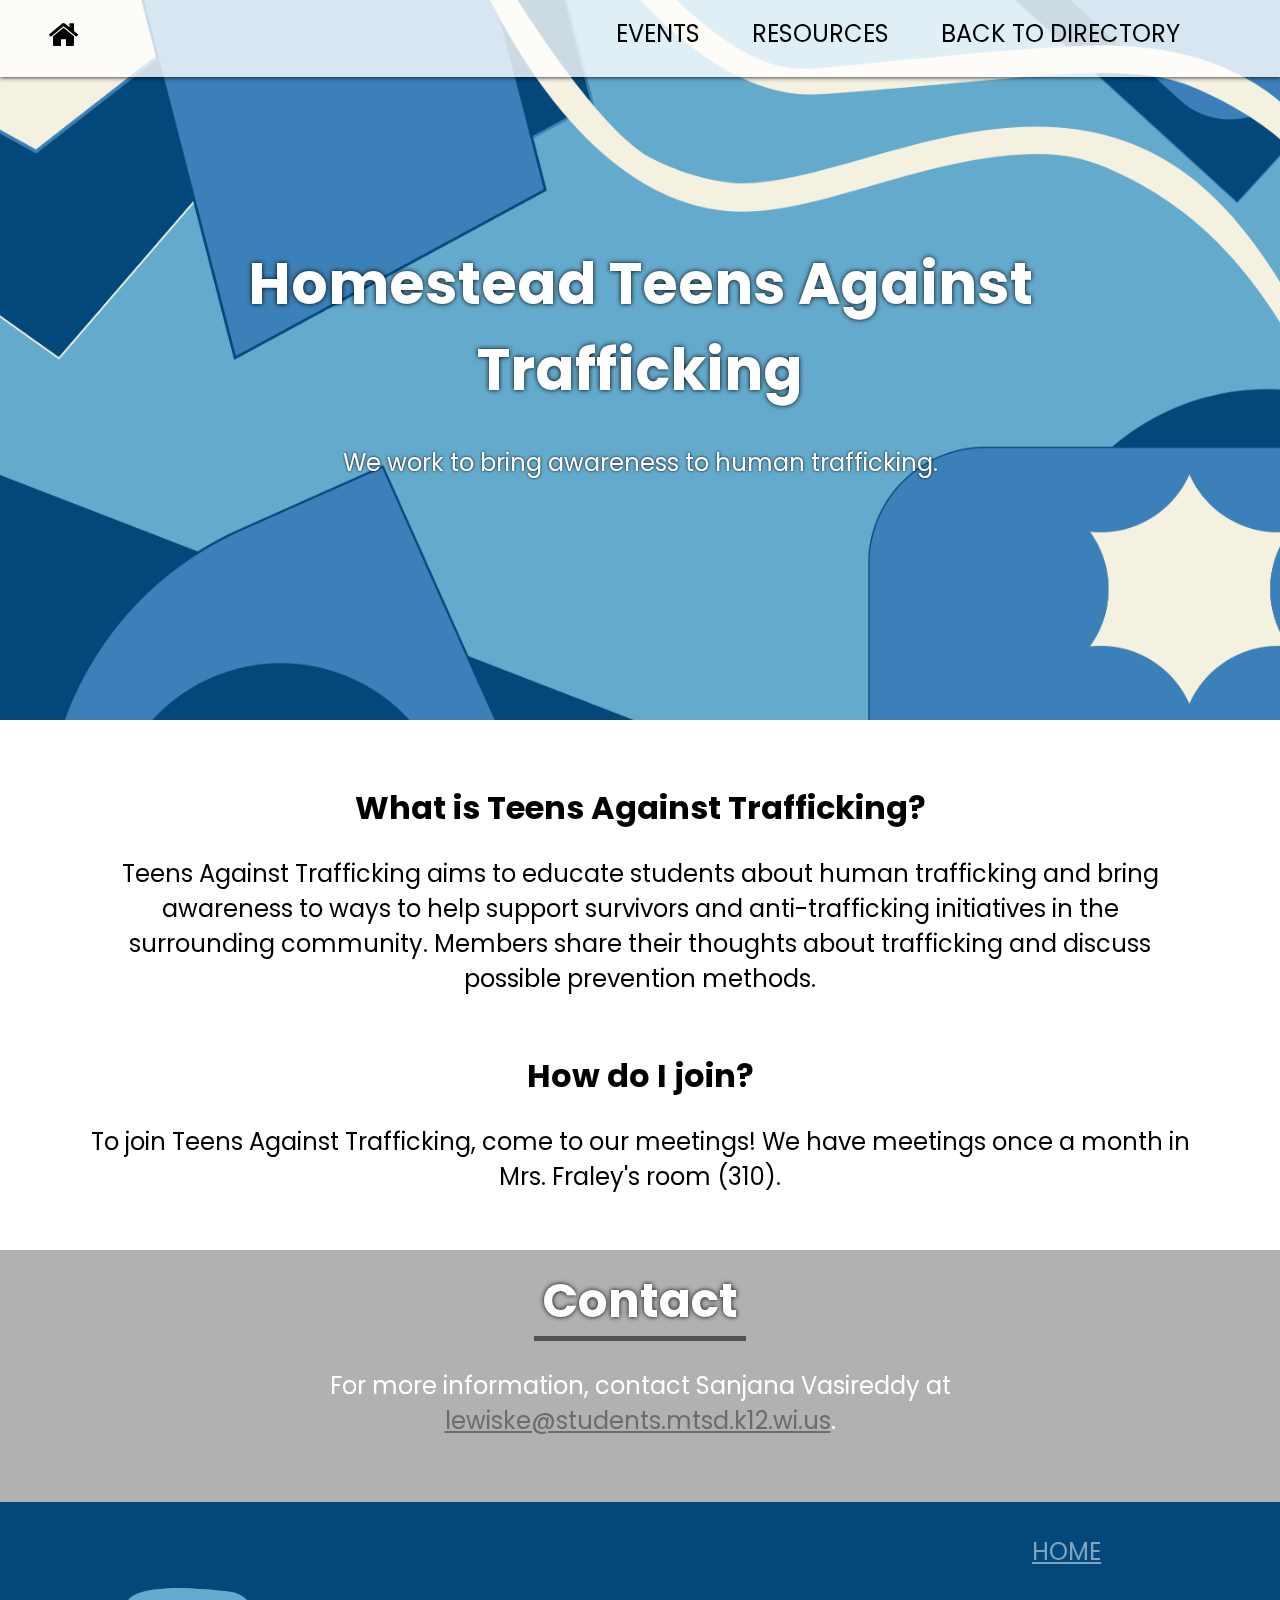
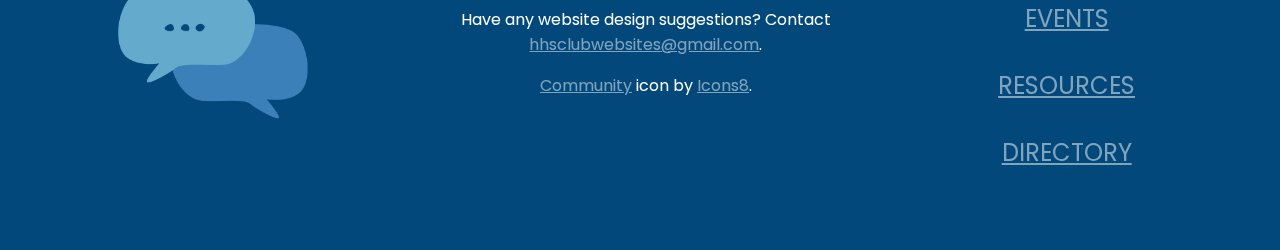
<file: index.html>
<!DOCTYPE html>
<html>
    <head>
            <title>Teens Against Trafficking</title>
            <meta charset="UTF-8"/>
            <link rel="stylesheet" href="style.css"/>
            <link rel="shortcut icon" href="images/TAT Icon.png" type="image/x-icon"/>
            <link rel="preconnect" href="https://fonts.googleapis.com">
            <link rel="preconnect" href="https://fonts.gstatic.com" crossorigin>
            <link href="https://fonts.googleapis.com/css2?family=Poppins:wght@400;800&display=swap" rel="stylesheet">
            <link rel="preconnect" href="https://fonts.googleapis.com">
            <link rel="preconnect" href="https://fonts.gstatic.com" crossorigin>
            <link href="https://fonts.googleapis.com/css2?family=Secular+One&display=swap" rel="stylesheet">
            <meta name="viewport" content="width=device-width, initial-scale=1, minimum-scale=1" />
            <link rel="stylesheet" href="https://cdnjs.cloudflare.com/ajax/libs/font-awesome/4.7.0/css/font-awesome.min.css">
            <script src="index.js"></script>
    </head>
    <body>
        <div class="">
            <header>
                <img src="images/TAT Background.png" alt="sample image" class="background-image">
                <h3 class="title">Homestead Teens Against Trafficking</h3>
                <p class="title-description">
                    We work to bring awareness to human trafficking.
                </p>
            </header>
            <nav class="nav-bar" id="top-nav">
                <ul>
                    <li class="first-link"><a href="index.html">
                        <i class="fa fa-home"></i>
                    </a></li>
                    <li><a href="events.html" class="link">EVENTS</a></li>
                    <li><a href="resources.html" class="link">RESOURCES</a></li>
                    <li><a href="https://hhsclubwebsites.github.io/clubdirectory/" class="link">BACK TO DIRECTORY</a></li>
                    <li class="last-link"><a href="javascript:void(0);" class="icon" onclick="myFunction()">
                        <i class="fa fa-bars"></i>
                    </a></li>
                </ul>
            </nav>
            <div class="space"></div>
            <div class="space"></div>
            <div class="flow">
            <div class="overview">
                <!-- <div class="grid"> -->
                    <div class="flow">
                        <h3 class="header">
                            What is Teens Against Trafficking?
                        </h3>
                        <div class="description">
                            <p>
                                Teens Against Trafficking aims to educate students about human trafficking
                                and bring awareness to ways to help support survivors and anti-trafficking initiatives in the surrounding community.
                                Members share their thoughts about trafficking and discuss possible prevention methods.
                            </p>
                        </div>
                    </div>
                    <!-- <div class="flow">
                        <div class="image">
                            <img src="images/mathteam_nsc_varsity.jpg" alt="sample image">
                        </div>
                    </div> -->
                <!-- </div> -->
            </div>
            </div>

            <div class="space"></div>

            <div class="flow">
            <div class="overview">
                <!-- <div class="grid"> -->
                    <div class="flow">
                        <h3 class="header">
                            How do I join?
                        </h3>
                        <div class="description">
                            <p>
                            To join Teens Against Trafficking, come to our meetings! We have meetings once a month in Mrs. Fraley's room (310).
                            </p>
                        </div>
                    </div>
                <!-- </div> -->
            </div>
            </div>
            <div class="space"></div>

            <div class="contact">
                <div class="flex">
                    <div class="header2">
                        <h3>
                            Contact
                         </h3>
                    </div>
                </div>
                <div class="flex">
                    <div class="contact-info">
                        For more information, contact Sanjana Vasireddy at <a class="email-link" href="mailto:vasirsa@students.mtsd.k12.wi.us">lewiske@students.mtsd.k12.wi.us</a>.
                    </div>
                </div>
            </div>

            <footer>
                <div class="grid-footer">
                    <div class="left-image">
                        <a href="index.html"><img class="footer-image" src="images/TAT Footer Icon.png"></a>
                    </div>
                    <div class="left">
                        <p>Have any website design suggestions? Contact <a class="footer-link" href="mailto:hhsclubwebsites@gmail.com">hhsclubwebsites@gmail.com</a>.</p>
                        <div class="icons">
                            <p><a class="footer-link" href="https://icons8.com/icon/122809/people-working-together" target="_blank">Community</a> icon by <a class="footer-link" href="https://icons8.com/" target="_blank">Icons8</a>.</p>
                        </div>
                    </div>
                    <div class="right">
                        <!-- <div class="link-list"> -->
                            <ul class="link-list">
                                <li><a href="index.html" class="footer-list-link">HOME</a></li>
                                <div class="footer-space"></div>
                                <li><a href="events.html" class="footer-list-link">EVENTS</a></li>
                                <div class="footer-space"></div>
                                <li><a href="resources.html" class="footer-list-link">RESOURCES</a></li>
                                <div class="footer-space"></div>
                                <li><a href="https://hhsclubwebsites.github.io/clubdirectory/" class="footer-list-link">DIRECTORY</a></li>
                            </ul>
                        <!-- </div> -->
                    </div>
                </div>
            </footer>

            <script>
                var x = document.getElementById("top-nav");
                console.log(x);
                console.log(x.className);
                document.addEventListener('click', event => {
                    if(event.target.closest('#top-nav') === null){
                        x.className = "nav-bar";
                    };
                })
            </script>

        </div>
    </body>
</html>
</file>
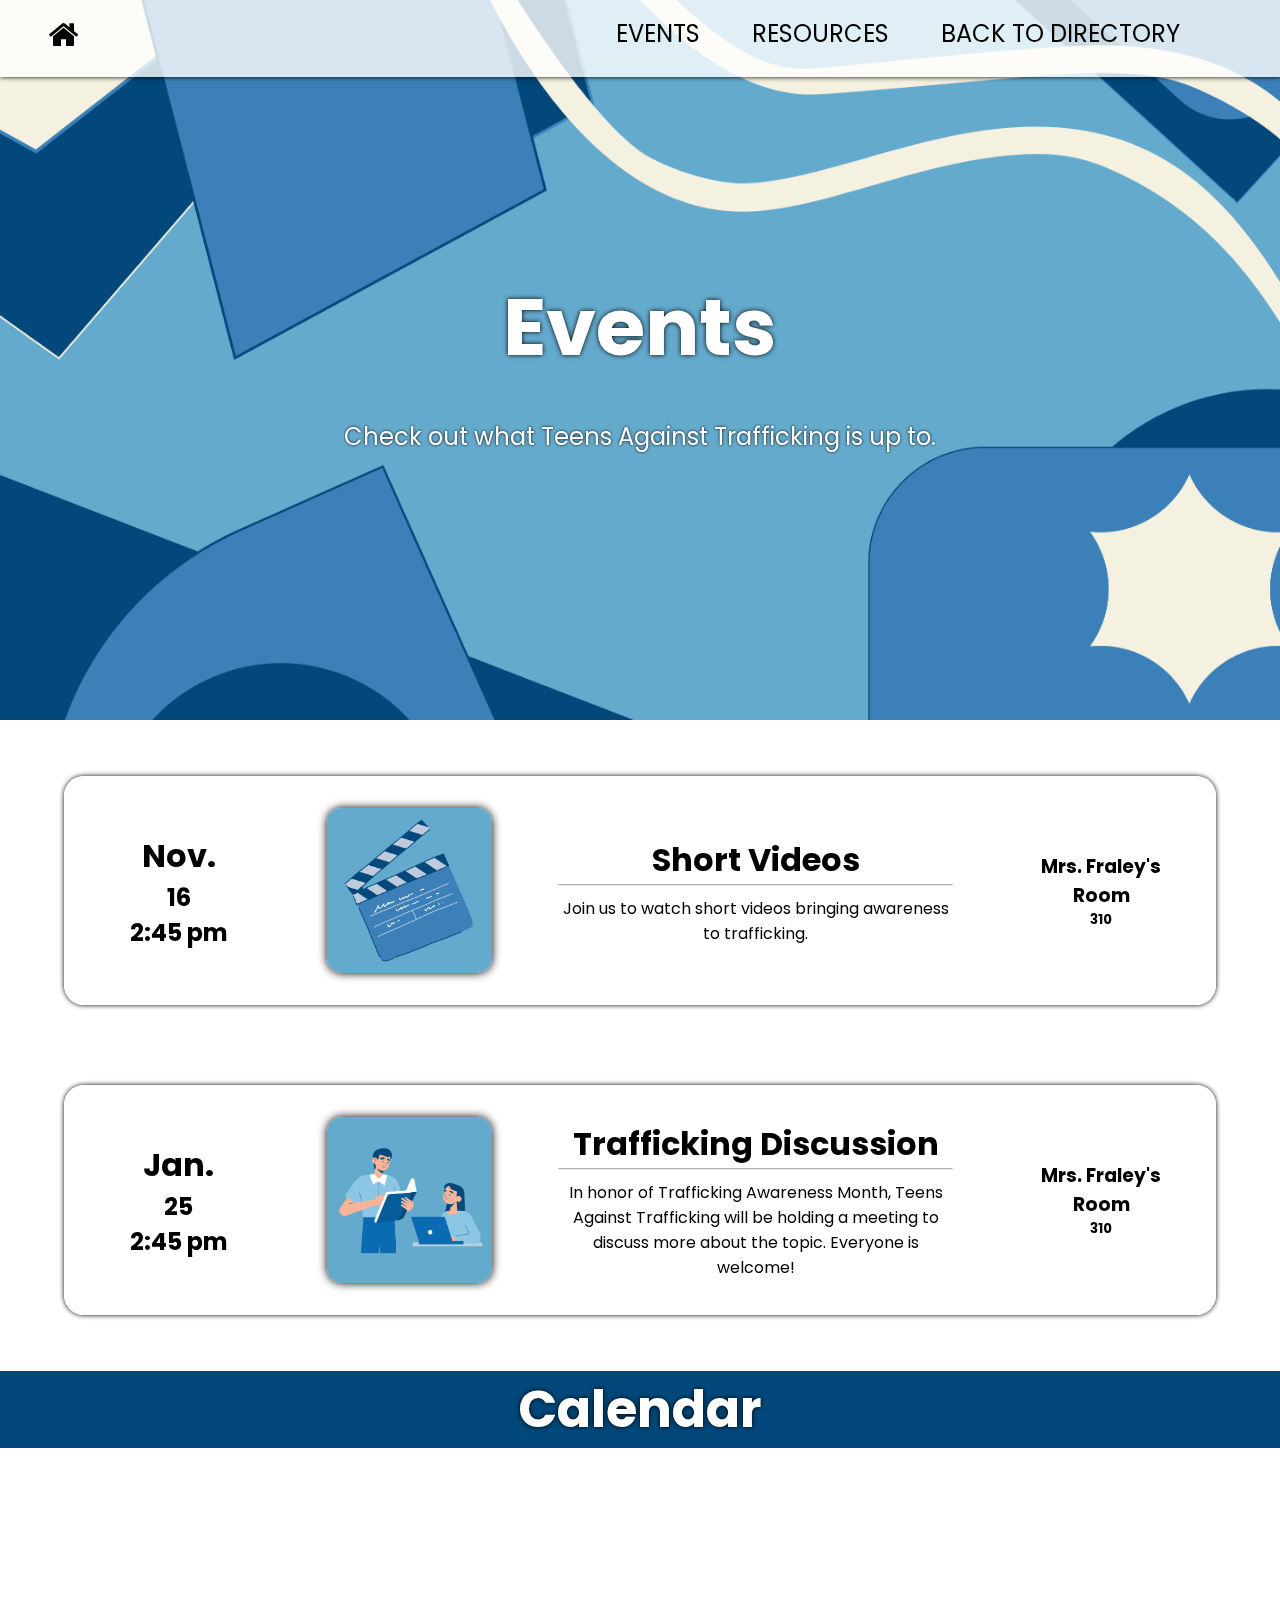
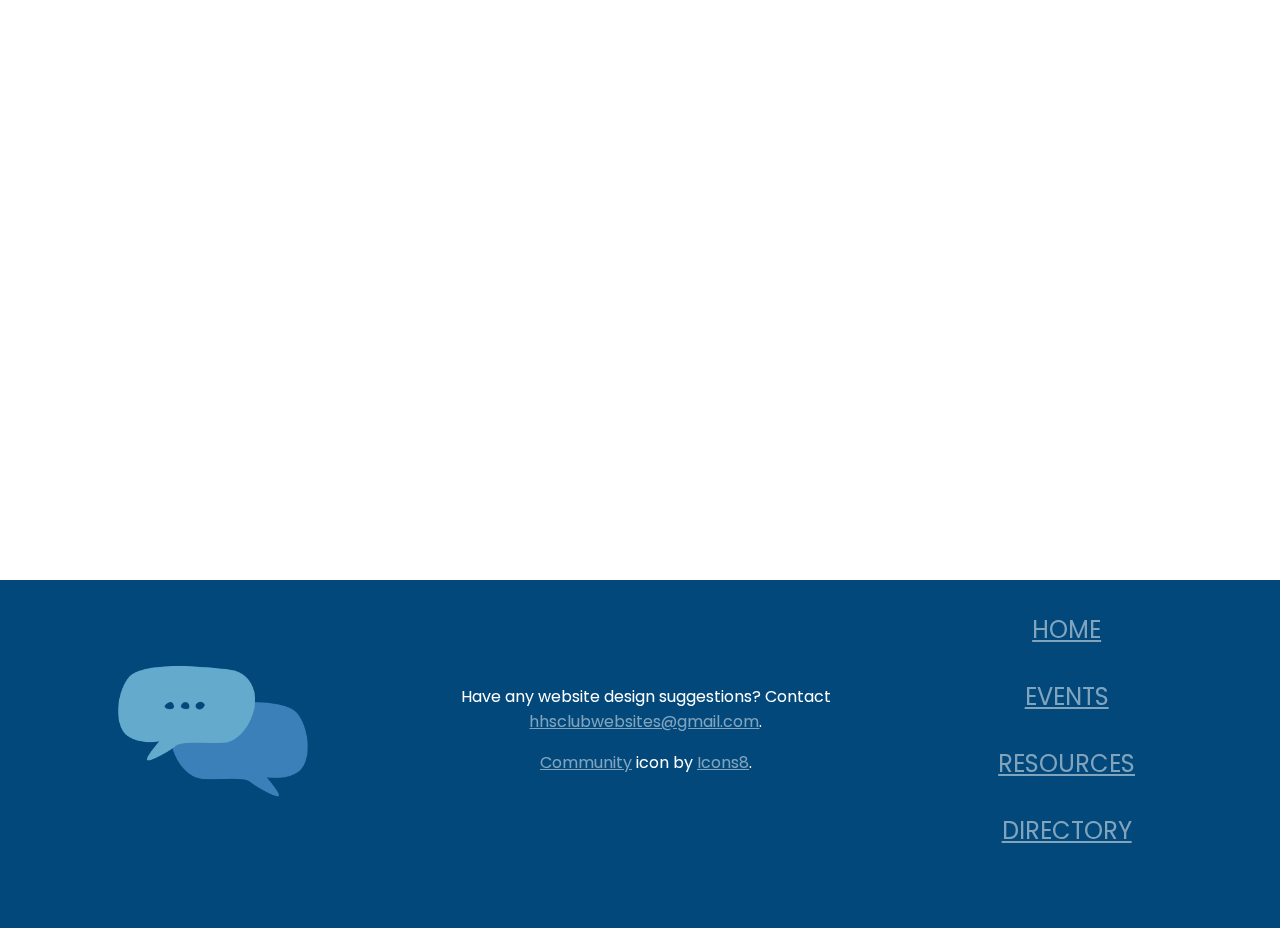
<file: events.html>
<!DOCTYPE html>
<html>
    <head>
            <title>Teens Against Trafficking Events</title>
            <meta charset="UTF-8"/>
            <link rel="stylesheet" href="events.css">
            <link rel="shortcut icon" href="images/TAT Icon.png" type="image/x-icon"/>
            <link rel="preconnect" href="https://fonts.googleapis.com">
            <link rel="preconnect" href="https://fonts.gstatic.com" crossorigin>
            <link href="https://fonts.googleapis.com/css2?family=Poppins:wght@400;800&display=swap" rel="stylesheet">
            <link rel="preconnect" href="https://fonts.googleapis.com">
            <link rel="preconnect" href="https://fonts.gstatic.com" crossorigin>
            <link href="https://fonts.googleapis.com/css2?family=Secular+One&display=swap" rel="stylesheet">
            <meta name="viewport" content="width=device-width, initial-scale=1, minimum-scale=1" />
            <link rel="stylesheet" href="https://cdnjs.cloudflare.com/ajax/libs/font-awesome/4.7.0/css/font-awesome.min.css">
            <script src="index.js"></script>
    </head>
    <body>
        <div class="">
            <header>
                <img src="images/TAT Background.png" alt="sample image" class="background-image">
                <h3 class="title">Events</h3>
                <p class="title-description"> Check out what Teens Against Trafficking is up to.
                </p>
            </header>
            <nav class="nav-bar" id="top-nav">
                <ul>
                    <li class="first-link"><a href="index.html">
                        <i class="fa fa-home"></i>
                    </a></li>
                    <li><a href="events.html" class="link">EVENTS</a></li>
                    <li><a href="resources.html" class="link">RESOURCES</a></li>
                    <li><a href="https://hhsclubwebsites.github.io/clubdirectory/" class="link">BACK TO DIRECTORY</a></li>
                    <li class="last-link"><a href="javascript:void(0);" class="icon" onclick="myFunction()">
                        <i class="fa fa-bars"></i>
                    </a></li>
                </ul>
            </nav>

            <!-- <div class="space"> -->

            </div>

            <!-- <div class="flex-event">
                <div class="event">
                    <div class="flow">
                        <div class="date">
                            <h2>September</h2>
                            <h4>11</h4>
                            <h4>2:45 pm</h4>
                        </div>
                        <div class="event-name">
                            <h1>Blood Drive</h1>
                        </div> -->
                    <!-- </div>
                    <div class="flow">
                        <img src="images/informational meeting best buddies icon.png" alt="" class="image">
                    </div>
                    <div class="flow">
                        <div>
                            <div class="event-name">
                                <h1>Informational Meeting</h1>
                            </div>
                            <p>
                                Learn what Best Buddies is about and what we'll be doing
                                this year!
                            </p>
                        </div>
                    </div>
                    <div class="flow">
                        <div class="location">
                            <h3>West Collab Zone</h3>
                            <h5></h5>
                        </div>
                    </div>
                </div>
            </div> --> 

            <div class="half-space"></div>

            <!-- <div class="flex-event">
                <div class="event-tbd">
                    <div class="tbd">
                        <h2>Events TBD</h2>
                    </div>
                        <div class="tbd-desc">
                            <p>Stay tuned for Mental Health Club events!</p>
                        </div>
                </div>
            </div> -->

            <div class="flex-event">
                <div class="event">
                    <div class="flow">
                        <div class="date">
                            <h2>Nov.</h2>
                            <h4>16</h4>
                            <h4>2:45 pm</h4>
                        </div>
                    </div>
                    <div class="flow">
                        <img src="images/TAT Short Videos.png" alt="" class="image">
                    </div>
                    <div class="flow">
                        <div>
                            <div class="event-name">
                                <h1>Short Videos</h1>
                            </div>
                            <p>
                                Join us to watch short videos bringing awareness to trafficking.
                            </p>
                        </div>
                    </div>
                    <div class="flow">
                        <div class="location">
                            <h3>Mrs. Fraley's Room</h3>
                            <h5>310</h5>
                        </div>
                    </div>
                </div>
            </div>

            <div class="flex-event">
                <div class="event">
                    <div class="flow">
                        <div class="date">
                            <h2>Jan.</h2>
                            <h4>25</h4>
                            <h4>2:45 pm</h4>
                        </div>
                    </div>
                    <div class="flow">
                        <img src="images/TAT Discussion.png" alt="" class="image">
                    </div>
                    <div class="flow">
                        <div>
                            <div class="event-name">
                                <h1>Trafficking Discussion</h1>
                            </div>
                            <p>
                                 In honor of Trafficking Awareness Month, Teens Against Trafficking will be 
                                 holding a meeting to discuss more about the topic. Everyone is welcome!
                            </p>
                        </div>
                    </div>
                    <div class="flow">
                        <div class="location">
                            <h3>Mrs. Fraley's Room</h3>
                            <h5>310</h5>
                        </div>
                    </div>
                </div>
            </div>


<!-- 
            <div class="description">
                <p>We participate in a wide array of events, including Lorem ipsum dolor sit amet consectetur adipisicing elit. Ratione facilis distinctio reprehenderit aperiam cumque ipsum neque consectetur quidem quas! Quas doloremque nulla dicta fugit accusantium ipsum. Unde magnam sapiente omnis.
                </p>
            </div> -->
        <!-- </div> -->

        <div class="flex">
            <div class="heading">
                <h1>Calendar</h1>
            </div>
        </div>
        <div class="flex">
            <div class="calendar">
                <iframe src="https://calendar.google.com/calendar/embed?src=50c29b52780bb715081931858fd857d8aafadd7770381313e7a31d2b7b9a2ecc%40group.calendar.google.com&ctz=America%2FChicago" style="border: 0" width="800" height="600" frameborder="0" scrolling="no"></iframe>          
            </div>
        </div>

        <footer>
            <div class="grid-footer">
                <div class="left-image">
                    <a href="index.html"><img class="footer-image" src="images/TAT Footer Icon.png"></a>
                </div>
                <div class="left">
                    <p>Have any website design suggestions? Contact <a class="footer-link" href="mailto:hhsclubwebsites@gmail.com">hhsclubwebsites@gmail.com</a>.</p>
                    <div class="icons">
                        <p><a class="footer-link" href="https://icons8.com/icon/122809/people-working-together" target="_blank">Community</a> icon by <a class="footer-link" href="https://icons8.com/" target="_blank">Icons8</a>.</p>
                    </div>
                </div>
                <div class="right">
                    <!-- <div class="link-list"> -->
                        <ul class="link-list">
                            <li><a href="index.html" class="footer-list-link">HOME</a></li>
                            <div class="footer-space"></div>
                            <li><a href="events.html" class="footer-list-link">EVENTS</a></li>
                            <div class="footer-space"></div>
                            <li><a href="resources.html" class="footer-list-link">RESOURCES</a></li>
                            <div class="footer-space"></div>
                            <li><a href="https://hhsclubwebsites.github.io/clubdirectory/" class="footer-list-link">DIRECTORY</a></li>
                        </ul>
                    <!-- </div> -->
                </div>
            </div>
        </footer>

        <script>
            var x = document.getElementById("top-nav");
            console.log(x);
            console.log(x.className);
            document.addEventListener('click', event => {
                if(event.target.closest('#top-nav') === null){
                    x.className = "nav-bar";
                };
            })
        </script>

    </body>
</html>
</file>
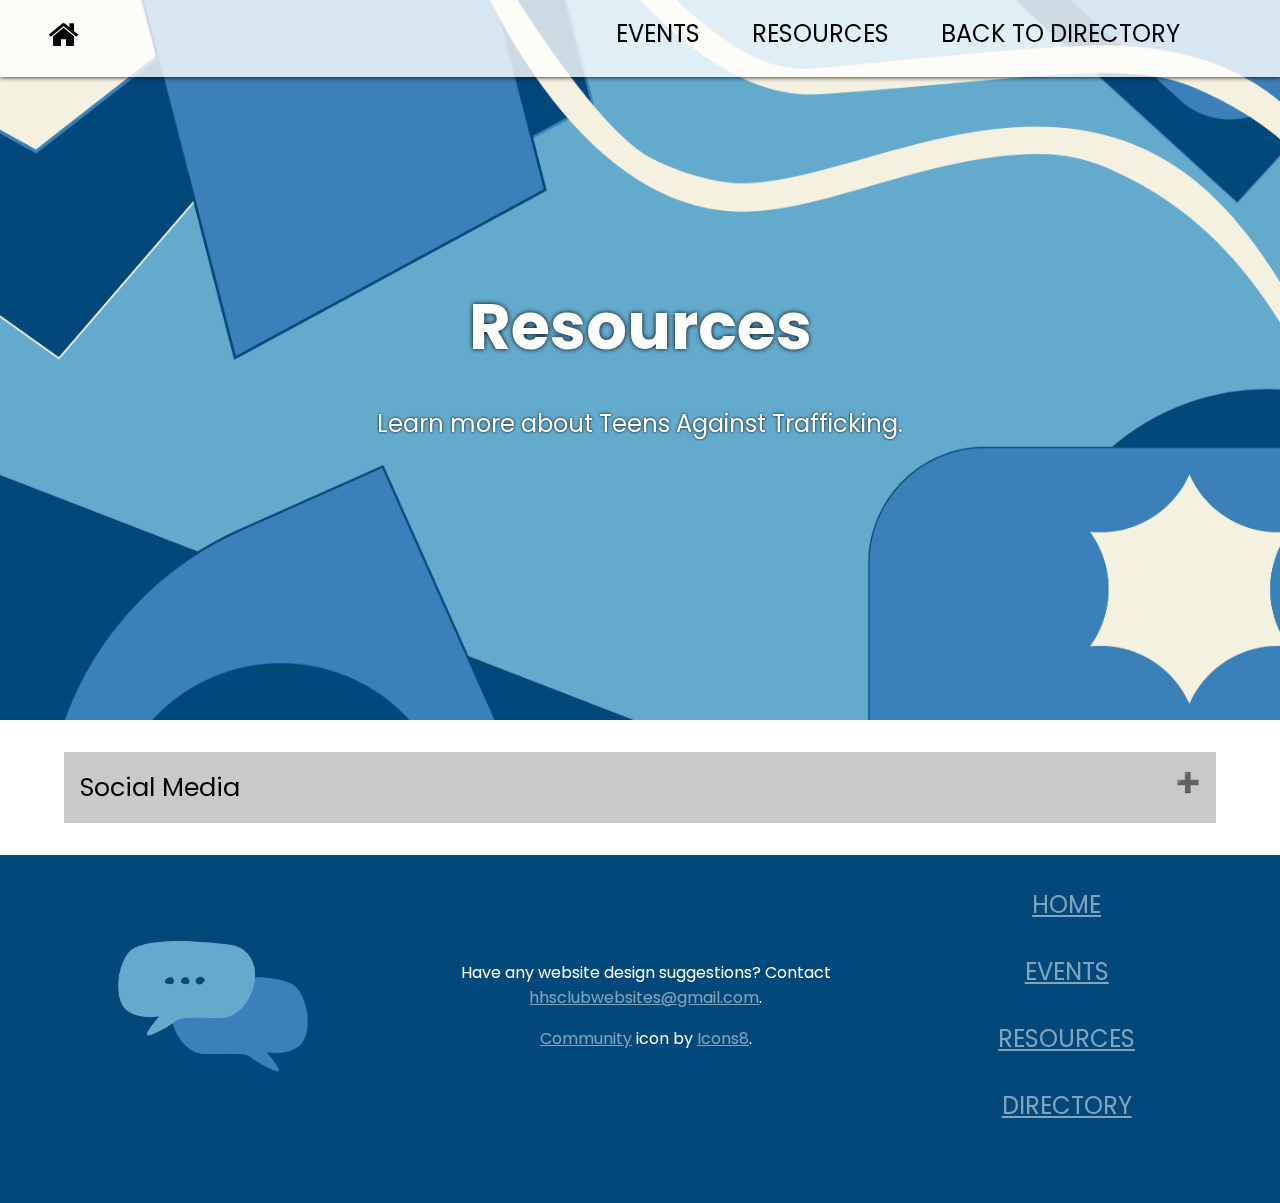
<file: resources.html>
<!DOCTYPE html>
<html>
    <head>
            <title>Teens Against Trafficking</title>
            <meta charset="UTF-8"/>
            <link rel="stylesheet" href="resources.css">
            <link rel="shortcut icon" href="images/TAT Icon.png" type="image/x-icon"/>
            <link rel="preconnect" href="https://fonts.googleapis.com">
            <link rel="preconnect" href="https://fonts.gstatic.com" crossorigin>
            <link href="https://fonts.googleapis.com/css2?family=Poppins:wght@400;800&display=swap" rel="stylesheet">
            <link rel="preconnect" href="https://fonts.googleapis.com">
            <link rel="preconnect" href="https://fonts.gstatic.com" crossorigin>
            <link href="https://fonts.googleapis.com/css2?family=Secular+One&display=swap" rel="stylesheet">
            <meta name="viewport" content="width=device-width, initial-scale=1, minimum-scale=1" />
            <link rel="stylesheet" href="https://cdnjs.cloudflare.com/ajax/libs/font-awesome/4.7.0/css/font-awesome.min.css">
            <script src="index.js"></script>
    </head>
    <body>
            <header>
                <img src="images/TAT Background.png" alt="sample image" class="background-image">
                <h3 class="title">Resources</h3>
                <p class="title-description">Learn more about Teens Against Trafficking.
                </p>
            </header>
            <nav class="nav-bar" id="top-nav">
                <ul>
                    <li class="first-link"><a href="index.html">
                        <i class="fa fa-home"></i>
                    </a></li>
                    <li><a href="events.html" class="link">EVENTS</a></li>
                    <li><a href="resources.html" class="link">RESOURCES</a></li>
                    <li><a href="https://hhsclubwebsites.github.io/clubdirectory/" class="link">BACK TO DIRECTORY</a></li>
                    <li class="last-link"><a href="javascript:void(0);" class="icon" onclick="myFunction()">
                        <i class="fa fa-bars"></i>
                    </a></li>
                </ul>
            </nav>
            
            <div class="space"></div>
            <div class="flex-columns">
                <button class="accordion">Social Media</button>
                <div class="panel">
                    <ul>
                        <li><a class="listed-link" href="https://www.instagram.com/hhs.tat?utm_source=ig_web_button_share_sheet&igsh=ZDNlZDc0MzIxNw==" target="_blank" rel="noopener noreferrer">Instagram (@hhs.tat)</a></li>
                    </ul>
                </div>
            </div>

            <div class="space"></div>

            <!-- <div class="space"></div> -->
            
            <!-- </div> -->

            <!-- <div class="space"></div>
            <div class="flex-columns">
                <button class="accordion">Section 2</button>
                <div class="panel">
                    <p>Lorem ipsum dolor sit, amet consectetur adipisicing elit. Debitis a, nobis aperiam corrupti cupiditate iste consequatur eligendi illum similique cumque, enim accusantium placeat veniam alias necessitatibus odio, temporibus nisi modi.</p>
                </div>
            </div>

            <div class="space"></div>
            <div class="flex-columns">
                <button class="accordion">Section 3</button>
                <div class="panel">
                    <p>Lorem ipsum dolor sit, amet consectetur adipisicing elit. Debitis a, nobis aperiam corrupti cupiditate iste consequatur eligendi illum similique cumque, enim accusantium placeat veniam alias necessitatibus odio, temporibus nisi modi.</p>
                </div>
            </div> -->

            <footer>
                <div class="grid-footer">
                    <div class="left-image">
                        <a href="index.html"><img class="footer-image" src="images/TAT Footer Icon.png"></a>
                    </div>
                    <div class="left">
                        <p>Have any website design suggestions? Contact <a class="footer-link" href="mailto:hhsclubwebsites@gmail.com">hhsclubwebsites@gmail.com</a>.</p>
                        <div class="icons">
                            <p><a class="footer-link" href="https://icons8.com/icon/122809/people-working-together" target="_blank">Community</a> icon by <a class="footer-link" href="https://icons8.com/" target="_blank">Icons8</a>.</p>
                        </div>
                    </div>
                    <div class="right">
                        <!-- <div class="link-list"> -->
                            <ul class="link-list">
                                <li><a href="index.html" class="footer-list-link">HOME</a></li>
                                <div class="footer-space"></div>
                                <li><a href="events.html" class="footer-list-link">EVENTS</a></li>
                                <div class="footer-space"></div>
                                <li><a href="resources.html" class="footer-list-link">RESOURCES</a></li>
                                <div class="footer-space"></div>
                                <li><a href="https://hhsclubwebsites.github.io/clubdirectory/" class="footer-list-link">DIRECTORY</a></li>
                            </ul>
                        <!-- </div> -->
                    </div>
                </div>
            </footer>

            <script>
                var acc = document.getElementsByClassName("accordion");
                var i;

                for (i = 0; i < acc.length; i++) {
                acc[i].addEventListener("click", function() {
                    this.classList.toggle("active");
                    var panel = this.nextElementSibling;
                    if (panel.style.maxHeight) {
                        panel.style.maxHeight = null;
                    } else {
                        panel.style.maxHeight = panel.scrollHeight + "px";
                    }
                });
                }
            </script>


            <script>
                var x = document.getElementById("top-nav");
                console.log(x);
                console.log(x.className);
                document.addEventListener('click', event => {
                    if(event.target.closest('#top-nav') === null){
                        x.className = "nav-bar";
                    };
                })
            </script>

    </body>
</html>
</file>
<file: style.css>
@font-face {
    font-family: 'Poppins';
    font-style: normal;
    font-weight: 400;
    font-display: swap;
    src: url(https://fonts.gstatic.com/s/poppins/v20/pxiEyp8kv8JHgFVrJJfecg.woff2) format('woff2');
    unicode-range: U+0000-00FF, U+0131, U+0152-0153, U+02BB-02BC, U+02C6, U+02DA, U+02DC, U+0304, U+0308, U+0329, U+2000-206F, U+2074, U+20AC, U+2122, U+2191, U+2193, U+2212, U+2215, U+FEFF, U+FFFD;
}

*{
    box-sizing: border-box;
    margin: 0;
    padding: 0;
    overflow-x: hidden;
    max-width: 100%;
}

/* body{
    background:rgb(227, 244, 234);
} */

/* NAVIGATION BAR */

.nav-bar{
    top: 0;
    background-color: rgba(255, 255, 255, 0.8);
    position: fixed;
    width: 100%;
    text-align: right;
    font-family: "Poppins";
    box-shadow: 0 0 5px black;
    min-height: 3rem;
    z-index: 14;
}

.nav-bar li{
    display: inline-block;
    color: black;
    padding-top: 1rem;
    padding-bottom: 0.8rem;
    padding-right: 3rem;
}

/* .nav-bar .icon{
    top: 1rem;
    right: 1rem;
} */


.nav-bar a, .nav-bar .link{
    text-decoration: none;
    color: black;
    font-size: clamp(0.5rem, 3vw, 1.5rem);
    transition: all 300ms;
}

.nav-bar .icon:hover{
    color: rgb(93, 139, 209);
    cursor: pointer;
}

.nav-bar .link{
    transition: all 300ms;
}

.nav-bar .link:hover{
    color: rgb(93, 139, 209);
    cursor: pointer;
    box-shadow: 0 0.25rem gray;
}

#top-nav{
    transition: all 1s;
}

/* BACKGROUND IMAGE */

.parallax-wrapper{
    height: 100vh;
    overflow-y: auto;
    overflow-x: hidden;
    perspective: 10px;
}

.title{
    /* font-size: clamp(1.5rem, 4vw + 0.05rem, 8rem); */
    /* font-size: clamp(2rem, 6vw + 1rem,5rem); */
    /* font-size: clamp(3rem, 2vw + 1rem, 100rem); */
    font-size: clamp(3rem, 2vw + 2rem, 9rem);
    padding: 0;
    text-shadow: 0 0 5px black;
    color: white;
    font-family: "Poppins";
    /* box-shadow: 0 0.25rem rgb(93, 139, 209); */
    min-height: 2rem;
    text-align: center;
    max-width: 80%;
    width: auto;
    padding: 0 .5rem;
}

.title-description{
    font-family: "Poppins";
    color: white;
    text-align: center;
    padding-top: 2rem;
    /* font-size: clamp(0.8rem, 2vw + 0.05rem, 2.0rem); */
    font-size: clamp(0.7rem, 4vw, 1.5rem);
    max-width: 70%;
    text-shadow: 0 0 3px black;
}

.background-image{
    transform: translateZ(-5px) scale(1.5);
    position: absolute;
    height: auto;
    width: 80%;
    object-fit: cover;
    z-index: -1;
}

header{
    position: relative;
    display: flex;
    justify-content: center;
    align-items: center;
    height: clamp(80vh, 0.2vw + 2vh, 100vh);
    transform-style: preserve-3d;
    z-index: -1;
    padding: 0rem;
    margin: 0;
    flex-direction: column;
    flex-wrap: wrap;
    overflow: hidden;
}

/* OVERVIEW */

.overview{
    font-family: "Poppins";
    max-width: 90%;
}

.header{
    margin: 0;
    padding: 0 1.5rem;
    font-size: clamp(2rem, 2vw + 0.05rem, 4rem);
    text-align: center;
}

.description{
    padding: 1.5rem;
    font-size: clamp(1.5rem, 3vw, 1.5rem);
    font-family: "Poppins";
    /* text-align: center;
    align-content: center;
    justify-content: center; */
}

.grid{
    display: grid;
    grid-template-columns: 1fr 1fr;
    align-items: center;
    gap: 2rem;
    place-items: center;
}

.flow{
    display: flex;
    flex-direction: column;
    justify-content: center;
    align-content: center;
    align-items: center;
    text-align: center;
}

.image{
    display: flex;
    justify-content: center;
    align-content: center;
    padding-bottom: 2rem;
    margin-top: 2rem;
}

.image img{
    box-shadow: 0 0 10px;
    width: 70%;
}

/* HAMBURGER MENU */

.nav-bar .icon{
    display: none;
}

/* CONTACT */

.flex{
    display: flex;
    justify-content: center;
    align-items: center;
}

.contact{
    background: rgb(178, 177, 177);
}

.header2{
    text-align: center;
    font-size: clamp(2.5rem, 3vw + 0.05rem, 4rem);
    font-family: "Poppins";
    color: white;
    text-shadow: 0 0 5px black;
    margin-bottom: 2rem;
    margin-top: 1rem;
    box-shadow: 0 5px rgb(83, 83, 83);
}

.header2 h3{
    padding-left: 0.5rem;
    padding-right: 0.5rem;
}

.contact-info{
    font-family: "Poppins";
    color: white;
    text-align: center;
    padding-left: 0.5rem;
    padding-right: 0.5rem;
    max-width: 80%;
    /* font-size: clamp(0.5rem, 3vw, 1.3rem); */
    font-size: clamp(1.2rem, 3vw, 1.5rem);
    margin-bottom: 4rem;
}

.space{
    height: 2rem;;
}

.email-link{
    color: rgb(109, 108, 108);
    transition: all 300ms;
}

.email-link:hover{
    color:black;
}

.first-link{
    float: left;
    padding-left: 3rem;
}

.first-link a{
    font-size: clamp(2rem, 4vw, 2.0rem);
    transition: all 300ms ease-in-out;
}

.first-link :hover{
    color:rgb(109, 108, 108);
}

.grid-footer{
    padding-top: 2rem;
    padding-bottom: 5rem;
    display: grid;
    grid-template-columns: 1fr 1fr 1fr;
    background-color: rgb(2, 72, 123);
    color: white;
}

.left{
    font-family: "Poppins";
    padding-top: 2rem;
    padding-left: 0.75rem;
    padding-bottom: 2rem;
    text-align: center;
    display: flex;
    flex-direction: column;
    justify-content: center;
    align-items: center;
    font-size: 1rem;
}

.icons{
    margin-top: 1rem;
}

.footer-link{
    color: white;
    opacity: 50%;
    transition: all 300ms;
    font-family: "Poppins";
}

.footer-link:hover{
    opacity: 100%;
}

.right{
    display: flex;
    justify-content: center;
    align-items: center;
}

.footer-list-link{
    color: white;
    opacity: 50%;
    transition: all 300ms;
    font-family: "Poppins";
    font-size: 1.5rem;
}

.footer-list-link:hover{
    opacity: 100%;
}

.link-list{
    text-align: center;
}

.footer-image{
    border-radius: 15px;
    width: 200px;
}

.left-image{
    display: flex;
    justify-content: center;
    align-items: center;
}

.footer-space{
    height: 2rem;
}

/* MEDIA QUERIES */

@media screen and (max-width: 800px){
    .grid{
        display: block;
    }

    .nav-bar .link {
        display: none;
    }

    .nav-bar{
    }

    .nav-bar .icon{
        float: right;
        display: block;
        color: black;
        /* font-size: clamp(0.7rem, 8vw, 1.5rem); */
        font-size: clamp(2rem, 4vw, 3rem);
    }

    .nav-bar.responsive{
        top: 0;
        position: fixed;
    }



    .nav-bar.responsive a.icon{
        position: absolute;
        top: 1rem;
        right: 3rem;
        z-index: 15;
    }

    .nav-bar.responsive .link, .nav-bar .link{
        transition: all 300ms;
    }

    .nav-bar.responsive li{
        float: none;
        display: block;
        text-align: left;
        margin: 0;
        padding: 0.5rem;
    }

    .nav-bar.responsive ul{
        padding-top: 0.5rem;
        padding-left: 2.5rem;
    }

    .nav-bar.responsive a.link{
        display: block;
        font-size: clamp(0.7rem, 8vw, 1.5rem);
    }

    .nav-bar.responsive .link{
        width: 87%;
        transition: all 100ms;
    }

    .nav-bar.responsive .link:hover{
        box-shadow: none;
    }

    .description{
        text-align: center;
        padding-left: 1.5rem;
    }

    .header{
        text-align: center;
        padding-left: 1.5rem;
    }

    .nav-bar li{
        padding-bottom: 0.4rem;
    }

    .background-image{
        height: 70%;
        width: auto;
    }

    .grid-footer{
        display: block;
    }

    .footer-space{
        height: 0;
    }

    .footer-image{
        width: 150px;
    }
}
</file>
<file: events.css>
@font-face {
    font-family: 'Poppins';
    font-style: normal;
    font-weight: 400;
    font-display: swap;
    src: url(https://fonts.gstatic.com/s/poppins/v20/pxiEyp8kv8JHgFVrJJfecg.woff2) format('woff2');
    unicode-range: U+0000-00FF, U+0131, U+0152-0153, U+02BB-02BC, U+02C6, U+02DA, U+02DC, U+0304, U+0308, U+0329, U+2000-206F, U+2074, U+20AC, U+2122, U+2191, U+2193, U+2212, U+2215, U+FEFF, U+FFFD;
}

*{
    box-sizing: border-box;
    margin: 0;
    padding: 0;
    overflow-x: hidden;
    max-width: 100%;
}

/* NAVIGATION BAR */

.nav-bar{
    top: 0;
    background-color: rgba(255, 255, 255, 0.8);
    position: fixed;
    width: 100%;
    text-align: right;
    font-family: "Poppins";
    box-shadow: 0 0 5px black;
    min-height: 3rem;
    z-index: 14;
}

.nav-bar li{
    display: inline-block;
    color: black;
    padding-top: 1rem;
    padding-bottom: 0.8rem;
    padding-right: 3rem;
}

/* .nav-bar .icon{
    top: 1rem;
    right: 1rem;
} */

.nav-bar a, .nav-bar .link{
    text-decoration: none;
    color: black;
    font-size: clamp(0.5rem, 3vw, 1.5rem);
    transition: all 300ms;
}

.nav-bar .icon:hover{
    color:rgb(93, 139, 209);
    cursor: pointer;
}

.nav-bar .link:hover{
    color: rgb(93, 139, 209);
    cursor: pointer;
    box-shadow: 0 0.25rem gray;
}

/* BACKGROUND IMAGE */

.title{
    /* font-size: 3rem;
    padding: 0;
    text-shadow: 0 0 5px black;
    color: white;
    font-family: "Poppins";
    box-shadow: 0 0.25rem rgb(241, 150, 150); */

    font-size: clamp(5rem, 2vw + 1rem, 8rem);
    padding: 0;
    text-shadow: 0 0 5px black;
    color: white;
    font-family: "Poppins";
    /* box-shadow: 0 0.25rem rgb(93, 139, 209); */
    min-height: 2rem;
    text-align: center;
    padding: 0 .5rem;
}

.title-description{
    font-family: "Poppins";
    color: white;
    text-align: center;
    padding-top: 2rem;
    font-size: clamp(0.7rem, 4vw, 1.5rem);
    max-width: 70%;
    text-shadow: 0 0 3px black;
}

.background-image{
    transform: translateZ(-5px) scale(1.5);
    position: absolute;
    height: auto;
    width: 80%;
    object-fit: cover;
    z-index: -1;
}

.half-space{
    margin-top: 2.5%;
}

header{
    position: relative;
    display: flex;
    justify-content: center;
    align-items: center;
    height: clamp(80vh, 0.2vw + 2vh, 100vh);
    transform-style: preserve-3d;
    z-index: -1;
    padding: 0rem;
    margin: 0;
    flex-direction: column;
    flex-wrap: wrap;
    overflow: hidden;
}

/* OVERVIEW */

.overview{
    background: white;
    margin: 5rem 1.5rem;
    font-family: "Poppins";
    max-width: 100%;
}

.header{
    margin: 0;
    padding: 0 1rem;
    font-size: clamp(2rem, 2vw + 0.05rem, 4rem);
}

.description{
    padding: 1rem;
    margin-top: 1rem;
    font-family: "Poppins";
    text-align: center;
    background: rgb(235, 234, 234);
    width: 70%;
    margin: 2% 15%;
    box-shadow: 0 0 5px black;
    color: black;
    border-radius: 1%;
    font-size: clamp(0.5rem, 3vw, 1.3rem);
}

.grid{
    display: grid;
    grid-template-columns: 1fr 1fr;
    align-items: center;
    gap: 2rem;
    place-items: center;
}

.image{
    box-shadow: 0 0 10px black;
    border-radius: 15px;
}

/* HAMBURGER MENU */

.nav-bar .icon{
    display: none;
}

/* FLEX / CALENDAR */

.flex{
    display: flex;
    justify-content: center;
    align-items: center;
}

.calendar{
    margin-top: 1rem;
    max-width: 90%;
    margin-bottom: 5rem;
    margin-top: 3rem;
}

.heading{
    font-family: "Poppins";
    font-size: clamp(1.5rem, 2vw, 2rem);
    background-color: rgb(2, 72, 123);
    width: 100%;
    text-align: center;
    color: white;
    text-shadow: 0 0 5px black;
}


/* EVENT */

.flex-event{
    display: flex;
    justify-content: center;
    align-items: center;
    /* temporary */
    margin-bottom: 3rem;
}

.container{
    justify-content: center;
    align-content: center;
    align-items: center;
}

.event{
    display: grid;
    grid-template-columns: 1fr 1fr 2fr 1fr;
    gap: 0.1rem;
    max-width: 90%;
    justify-content: center;
    align-content: center;
    box-shadow: 0 0 5px black;
    border-radius: 20px;
    font-family: "Poppins";
    margin-bottom: 0.5rem;
    margin-top: 1.5rem;
    transition: all 100ms;
    width: 90%;
}

.event-tbd{
    display: grid;
    grid-template-columns: 1fr;
    gap: 0.1rem;
    max-width: 90%;
    justify-content: center;
    align-content: center;
    box-shadow: 0 0 5px black;
    border-radius: 20px;
    font-family: "Poppins";
    margin-bottom: 0.5rem;
    margin-top: 1.5rem;
    transition: all 100ms;
    width: 90%;
}

.tbd{
    margin-top: 0.75rem;
    font-family: "Poppins";
    font-size: clamp(2rem, 2vw, 4rem);
    text-align: center;
}

.tbd-desc{
    display: flex;
    align-items: center;
    text-align: center;
    font-family: "Poppins";
    margin-bottom: 0.75rem;
    font-size: clamp(1.2rem, 2vw, 2rem);
    justify-content: center;
    align-items: center;
}


.flex-event-2{
    display: flex;
    justify-content: center;
    align-items: center;
    align-content: center;
    /* temporary */
    margin-bottom: 0.75rem;
    max-width: 80%;
}

.flow{
    display: flex;
    background: white;
    width: 100%;
    justify-content: center;
    align-content: center;
    align-items: center;
    text-align: center;
    padding: 2rem;
}

.date, .location{
    max-width: 98%;
    overflow: hidden;
}

/* month */
.date h2{
    font-size: clamp(0.5rem, 5vw, 2rem);
}

.date h4{
    font-size: clamp(0.25rem, 5vw, 1.5rem);
}

.event .image{
    width: 100%;
}

.event-name{
    box-shadow: 0 0 2px black;
    margin-bottom: .75rem;
}

.event:hover{
    box-shadow: 0 0 10px black;
}

.space{
    margin-top:5%;
}

.first-link{
    float: left;
    padding-left: 3rem;
}

.first-link a{
    /* font-size: clamp(1.5rem, 4vw, 2rem); */
    font-size: clamp(2rem, 4vw, 2rem);
    transition: all 300ms ease-in-out;
}

.first-link :hover{
    color:rgb(109, 108, 108);
}

.grid-footer{
    padding-top: 2rem;
    padding-bottom: 5rem;
    display: grid;
    grid-template-columns: 1fr 1fr 1fr;
    background-color: rgb(2, 72, 123);
    color: white;
}

.left{
    font-family: "Poppins";
    padding-top: 2rem;
    padding-left: 0.75rem;
    padding-bottom: 2rem;
    text-align: center;
    display: flex;
    flex-direction: column;
    justify-content: center;
    align-items: center;
    font-size: 1rem;
}

.icons{
    margin-top: 1rem;
}

.footer-link{
    color: white;
    opacity: 50%;
    transition: all 300ms;
    font-family: "Poppins";
}

.footer-link:hover{
    opacity: 100%;
}

.right{
    display: flex;
    justify-content: center;
    align-items: center;
}

.footer-list-link{
    color: white;
    opacity: 50%;
    transition: all 300ms;
    font-family: "Poppins";
    font-size: 1.5rem;
}

.footer-list-link:hover{
    opacity: 100%;
}

.link-list{
    text-align: center;
}

.footer-image{
    border-radius: 15px;
    width: 200px;
}

.left-image{
    display: flex;
    justify-content: center;
    align-items: center;
}

.footer-space{
    height: 2rem;
}


/* MEDIA QUERIES */

@media screen and (max-width: 800px){
    .grid{
        display: block;
    }

    .nav-bar .link{
        display: none;
    }

    .nav-bar .icon{
        float: right;
        display: block;
        color: black;
        /* font-size: clamp(0.7rem, 8vw, 1.5rem); */
        font-size: clamp(2rem, 4vw, 3rem);
    }

    .nav-bar.responsive{
        top: 0;
        position: fixed;
    }

    .nav-bar.responsive a.icon{
        position: absolute;
        top: 1rem;
        right: 3rem; 
        z-index: 15;
    }

    .nav-bar.responsive .link, .nav-bar .link{
        transition: all 300ms;
    }

    .nav-bar.responsive li{
        float: none;
        display: block;
        text-align: left;
        margin: 0;
        padding: 0.5rem;
    }

    .nav-bar.responsive ul{
        padding-top: 0.5rem;
        padding-left: 2.5rem;
    }

    .nav-bar.responsive a.link{
        display: block;
        font-size: clamp(0.7rem, 8vw, 1.5rem);
    }

    .nav-bar.responsive .link{
        transition: all 100ms;
        width: 87%;
    }

    .nav-bar.responsive .link:hover{
        box-shadow: none;
    }

    .description{
        text-align: center;
    }

    .header{
        text-align: center;
    }

    .nav-bar li{
        padding-bottom: 0.4rem;
    }

    /* EVENT */

    .event{
        display: block;
    }
    
    .event .image{
        width: 50%;
    }

    .flow{
        padding: 0.5rem;
    }

    .location{
        margin-bottom: 1rem;
    }

    .background-image{
        height: 70%;
        width: auto;
    }

    .grid-footer{
        display: block;
    }

    .footer-space{
        height: 0;
    }

    .footer-image{
        width: 150px;
    }
}
</file>
<file: resources.css>
@font-face {
    font-family: 'Poppins';
    font-style: normal;
    font-weight: 400;
    font-display: swap;
    src: url(https://fonts.gstatic.com/s/poppins/v20/pxiEyp8kv8JHgFVrJJfecg.woff2) format('woff2');
    unicode-range: U+0000-00FF, U+0131, U+0152-0153, U+02BB-02BC, U+02C6, U+02DA, U+02DC, U+0304, U+0308, U+0329, U+2000-206F, U+2074, U+20AC, U+2122, U+2191, U+2193, U+2212, U+2215, U+FEFF, U+FFFD;
}

*{
    box-sizing: border-box;
    margin: 0;
    padding: 0;
    overflow-x: hidden;
    max-width: 100%;
}

/* NAVIGATION BAR */

.nav-bar{
    top: 0;
    background-color: rgba(255, 255, 255, 0.8);
    position: fixed;
    width: 100%;
    text-align: right;
    font-family: "Poppins";
    box-shadow: 0 0 5px black;
    min-height: 3rem;
    z-index: 14;
}

.nav-bar li{
    display: inline-block;
    color: black;
    padding-top: 1rem;
    padding-bottom: 0.8rem;
    padding-right: 3rem;
}

/* .nav-bar .icon{
    top: 1rem;
    right: 1rem;
} */


.nav-bar a, .nav-bar .link{
    text-decoration: none;
    color: black;
    font-size: clamp(0.5rem, 3vw, 1.5rem);
    transition: all 300ms;
}

.nav-bar .icon:hover{
    color:rgb(93, 139, 209);
    cursor: pointer;
}

.nav-bar .link:hover{
    color: rgb(93, 139, 209);
    cursor: pointer;
    box-shadow: 0 0.25rem gray;
}

/* BACKGROUND IMAGE */

.parallax-wrapper{
    height: 100vh;
    overflow-y: auto;
    overflow-x: hidden;
    perspective: 10px;
}

.title{
    /* font-size: clamp(1.5rem, 4vw + 0.05rem, 8rem); */
    font-size: clamp(4rem, 2vw + 1rem, 9rem);
    padding: 0;
    text-shadow: 0 0 5px black;
    color: white;
    font-family: "Poppins";
    /* box-shadow: 0 0.25rem rgb(93, 139, 209); */
    min-height: 2rem;
    text-align: center;
    max-width: 80%;
    padding: 0 .5rem;
}

.title-description{
    font-family: "Poppins";
    color: white;
    text-align: center;
    padding-top: 2rem;
    /* font-size: clamp(0.8rem, 2vw + 0.05rem, 2.0rem); */
    font-size: clamp(0.7rem, 4vw, 1.5rem);
    max-width: 70%;
    text-shadow: 0 0 3px black;
}

.background-image{
    transform: translateZ(-5px) scale(1.5);
    position: absolute;
    height: auto;
    width: 80%;
    object-fit: cover;
    z-index: -1;
}

header{
    position: relative;
    display: flex;
    justify-content: center;
    align-items: center;
    height: clamp(80vh, 0.2vw + 2vh, 100vh);
    transform-style: preserve-3d;
    z-index: -1;
    padding: 0rem;
    margin: 0;
    flex-direction: column;
    flex-wrap: wrap;
    overflow: hidden;
}

/* OVERVIEW */

.overview{
    background: white;
    margin: 2rem 1.5rem;
    font-family: "Poppins";
    max-width: 100%;
}

.header{
    margin: 0;
    padding: 0 1.5rem;
    padding-left: 3rem;
    font-size: clamp(2rem, 2vw + 0.05rem, 4rem);
}

.description{
    padding: 1.5rem;
    padding-left: 3rem;
    font-size: clamp(0.5rem, 3vw, 1.3rem);
    font-family: "Poppins";
}

.grid{
    display: grid;
    grid-template-columns: 1fr 1fr;
    align-items: center;
    gap: 2rem;
    place-items: center;
}

/* different from style.css */
.flow{
    justify-content: center;
    align-content: center;
}

.image{
    display: flex;
    justify-content: center;
    align-content: center;
    padding-bottom: 2rem;
    margin-top: 2rem;
}

.image img{
    box-shadow: 0 0 10px;
    width: 70%;
}

/* HAMBURGER MENU */

.nav-bar .icon{
    display: none;
}

/* CONTACT */

.flex{
    display: flex;
    justify-content: center;
    align-items: center;
}

.contact{
    background: rgb(178, 177, 177);
}

.header2{
    text-align: center;
    font-size: clamp(2.5rem, 3vw + 0.05rem, 4rem);
    font-family: "Poppins";
    color: white;
    text-shadow: 0 0 5px black;
    margin-bottom: 2rem;
    margin-top: 1rem;
    box-shadow: 0 5px rgb(83, 83, 83);
}

.header2 h3{
    padding-left: 0.5rem;
    padding-right: 0.5rem;
}

.contact-info{
    font-family: "Poppins";
    color: white;
    text-align: center;
    padding-left: 0.5rem;
    padding-right: 0.5rem;
    max-width: 80%;
    font-size: clamp(0.5rem, 3vw, 1.3rem);
    margin-bottom: 4rem;
}

.first-link{
    float: left;
    padding-left: 3rem;
}

.first-link a{
    font-size: clamp(2rem, 4vw, 2.0rem);
    transition: all 300ms ease-in-out;
}

.first-link :hover{
    color:rgb(109, 108, 108);
}

/* ACCORDIONS */

.accordion{
    background-color: rgb(202, 201, 201);
    color: black;
    cursor: pointer;
    padding: 1rem;
    width: 90%;
    text-align: left;
    border: none;
    outline: none;
    transition: 400ms;
    font-family: "Poppins";
    font-size: clamp(1.2rem, 2vw, 2.5rem);
}

.accordion:after {
    content: '\02795'; /* Unicode character for "plus" sign (+) */
    font-size: clamp(0.5rem, 2vw, 1.2rem);
    color: white;
    float: right;
    margin-left: 5px;
}
  
.active:after {
    content: "\2796"; /* Unicode character for "minus" sign (-) */
}

.active, .accordion:hover{
    background-color:rgb(39, 33, 54);
    color: white;
}

.active{
    margin-bottom: 0;
}



.panel{
    padding: 0rem 1rem;
    background-color:rgb(221, 220, 220);
    /* display: none; */
    max-height: 0;
    overflow: hidden;
    transition: max-height 200ms ease-out;
    width: 90%;
    font-family: "Poppins";
}

.flex-columns{
    display: flex;
    justify-content: center;
    align-items: center;
    flex-direction: column;
}

.space{
    height: 2rem;;
}

.listed-link{
    color: black;
    text-decoration: underline;
    transition: all 200ms;
    font-size: clamp(1rem, 4vw, 1.5rem);
    margin-bottom: 5rem;
}

.listed-link:hover{
    color: gray;
}

.grid-footer{
    padding-top: 2rem;
    padding-bottom: 5rem;
    display: grid;
    grid-template-columns: 1fr 1fr 1fr;
    background-color: rgb(2, 72, 123);
    color: white;
}

.left{
    font-family: "Poppins";
    padding-top: 2rem;
    padding-left: 0.75rem;
    padding-bottom: 2rem;
    text-align: center;
    display: flex;
    flex-direction: column;
    justify-content: center;
    align-items: center;
    font-size: 1rem;
}

.icons{
    margin-top: 1rem;
}

.footer-link{
    color: white;
    opacity: 50%;
    transition: all 300ms;
    font-family: "Poppins";
}

.footer-link:hover{
    opacity: 100%;
}

.right{
    display: flex;
    justify-content: center;
    align-items: center;
}

.footer-list-link{
    color: white;
    opacity: 50%;
    transition: all 300ms;
    font-family: "Poppins";
    font-size: 1.5rem;
}

.footer-list-link:hover{
    opacity: 100%;
}

.link-list{
    text-align: center;
}

.footer-image{
    border-radius: 15px;
    width: 200px;
}

.left-image{
    display: flex;
    justify-content: center;
    align-items: center;
}

.footer-space{
    height: 2rem;
}

/* MEDIA QUERIES */

@media screen and (max-width: 800px){
    .grid{
        display: block;
    }

    .nav-bar .link{
        display: none;
    }

    .nav-bar{
    }

    .nav-bar .icon{
        float: right;
        display: block;
        color: black;
        /* font-size: clamp(0.7rem, 8vw, 1.5rem); */
        font-size: clamp(2rem, 4vw, 3rem);
    }

    .nav-bar.responsive{
        top: 0;
        position: fixed;
    }

    .nav-bar.responsive a.icon{
        position: absolute;
        top: 1rem;
        right: 3rem;
        z-index: 15;
    }

    .nav-bar.responsive .link, .nav-bar .link{
        transition: all 300ms;
    }

    .nav-bar.responsive li{
        float: none;
        display: block;
        text-align: left;
        margin: 0;
        padding: 0.5rem;
    }

    .nav-bar.responsive ul{
        padding-top: 0.5rem;
        padding-left: 2.5rem;
    }

    .nav-bar.responsive a.link{
        display: block;
        font-size: clamp(0.7rem, 8vw, 1.5rem);
    }

    .nav-bar.responsive .link{
        width: 87%;
        transition: all 100ms;
    }

    .nav-bar.responsive .link:hover{
        box-shadow: none;
    }

    .description{
        text-align: center;
        padding-left: 1.5rem;
    }

    .header{
        text-align: center;
        padding-left: 1.5rem;
    }

    .nav-bar li{
        padding-bottom: 0.4rem;
    }

    .background-image{
        height: 70%;
        width: auto;
    }

    .grid-footer{
        display: block;
    }

    .footer-space{
        height: 0;
    }

    .footer-image{
        width: 150px;
    }
}
</file>
